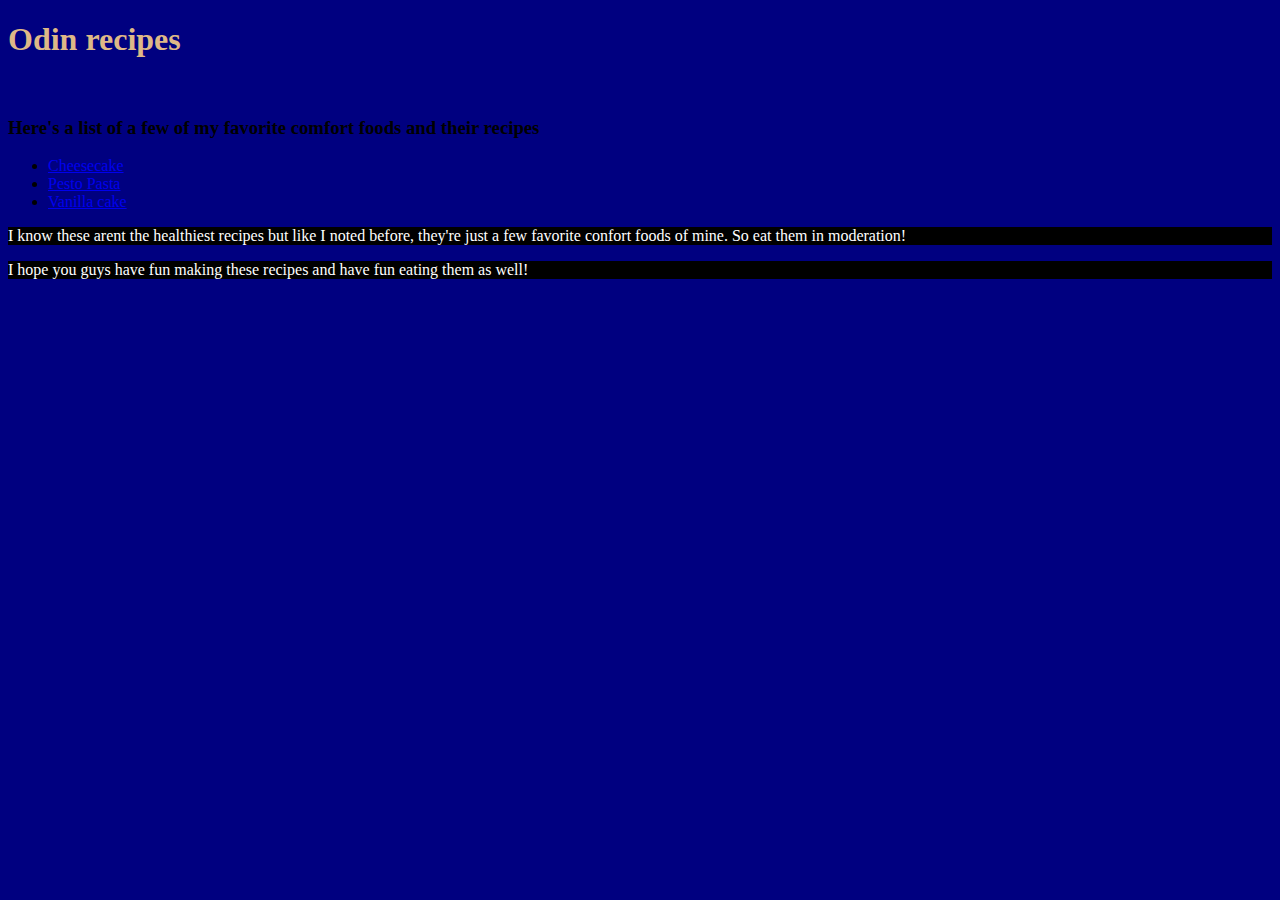
<file: index.html>
<!DOCTYPE html>
<html lang="en">
    <head>
<title>odin recipes</title>
<meta charset="utf-8"/>
<link rel="stylesheet" type="text/css" href="css/styles.css">
    </head>
    <body>
        <h1>Odin recipes</h1>
        <br>
        <h3>Here's a list of a few of my favorite comfort foods and their recipes</h3>
        <ul>
        <li><a href="recipes/cheesecake.html">Cheesecake</a></li>
        <li><a href="recipes/pesto-pasta.html">Pesto Pasta</a> </li>
        <li><a href="recipes/vanillacake.html">Vanilla cake</a></li>
        </ul>
        <p>I know these arent the healthiest recipes but like I noted before, they're just a few favorite
            confort foods of mine. So eat them in moderation!
        </p>
<p>I hope you guys have fun making these recipes and have fun eating them as well!</p>
    </body>
</html>
</file>
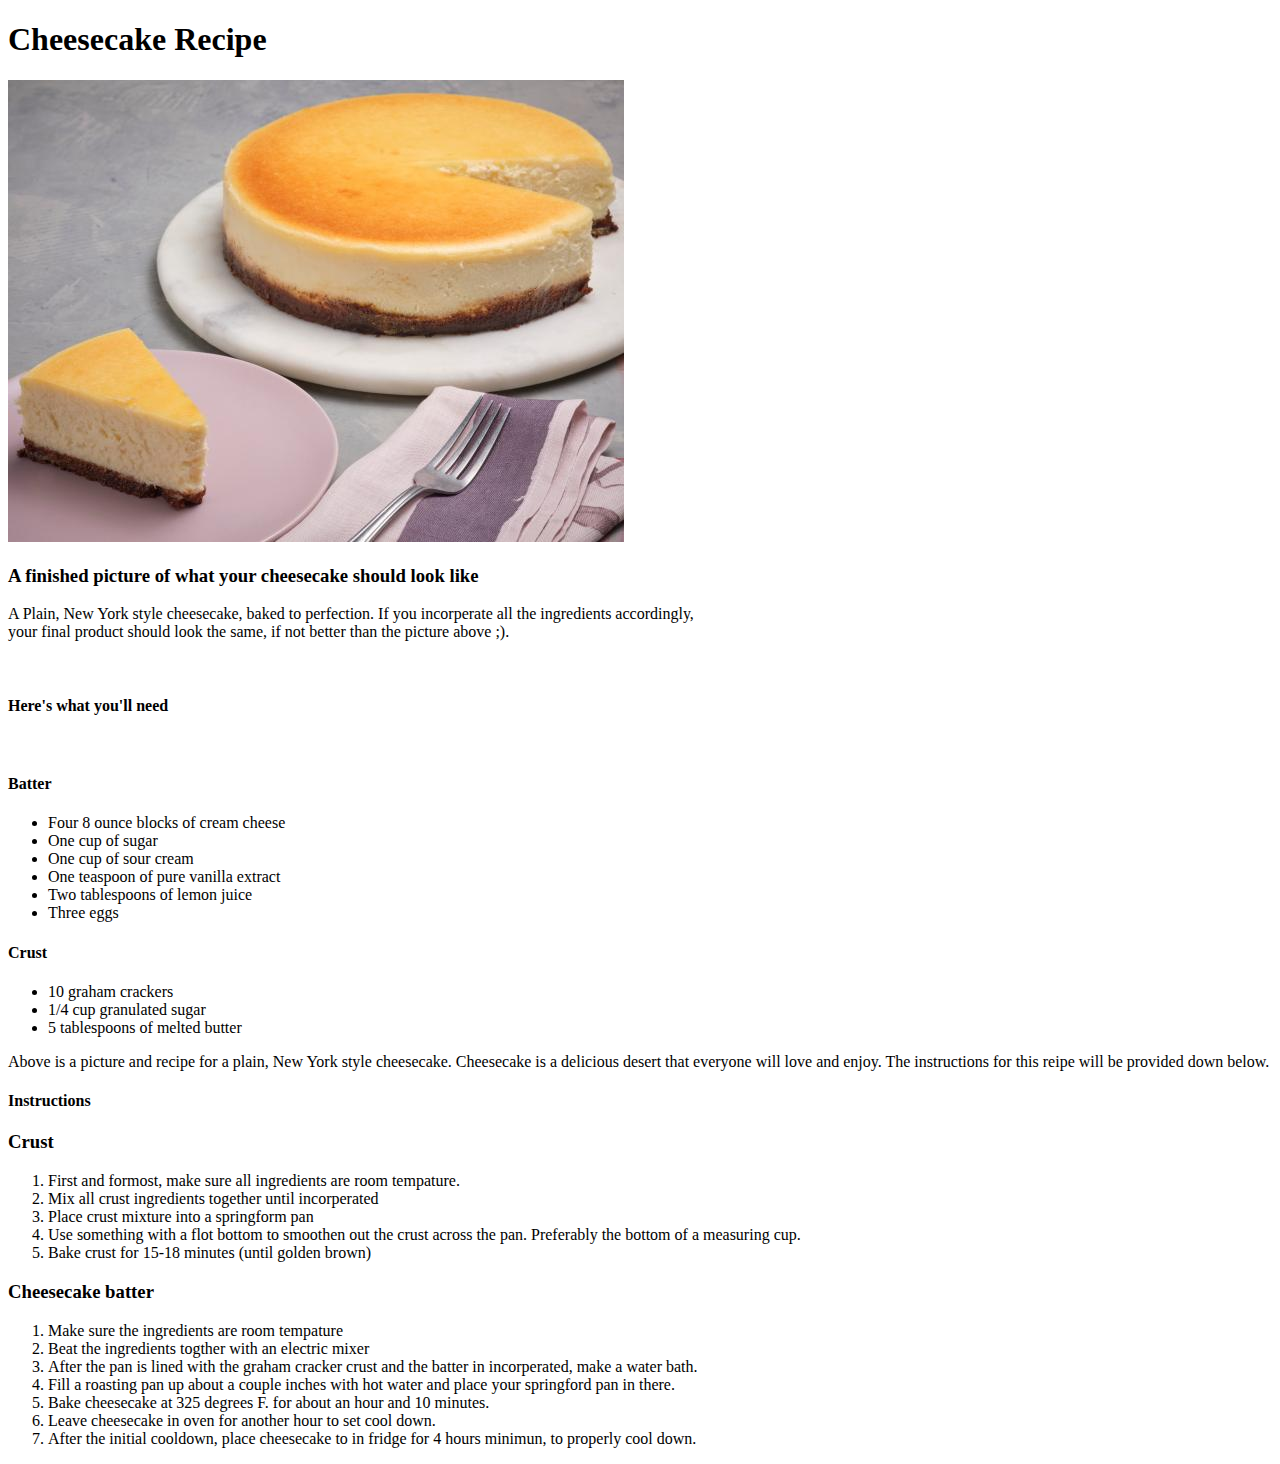
<file: recipes/cheesecake.html>
<!DOCTYPE html>
<html lang="en">
    <head>
        <meta charset="uft-8"/>
        <title>cheesecake</title>
    </head>
    <body>
        <h1 id='header'>Cheesecake Recipe</h1>
        <img src='../images/cheesecake.jpeg' alt='Finished product'/>
        <h3>A finished picture of what your cheesecake should look like</h3>
        <p>A Plain, New York style cheesecake, baked to perfection. If you incorperate all the ingredients accordingly,<br/>your final product should look the same, if not better than the picture above ;).</p>
        <br>
        <h4>Here's what you'll need</h4>
        <br>
        <h4>Batter</h4>
        <ul>
            <li>Four 8 ounce blocks of cream cheese</li>
            <li>One cup of sugar</li>
            <li>One cup of sour cream</li>
            <li>One teaspoon of pure vanilla extract</li>
            <li>Two tablespoons of lemon juice</li>
            <li>Three eggs</li>
            </ul>
            <h4>Crust</h4>
            <ul>
                <li>10 graham crackers</li>
                <li>1/4 cup granulated sugar</li>
                <li>5 tablespoons of melted butter</li>
            </ul>
            <p>Above is a picture and recipe for a plain, New York style cheesecake. Cheesecake is a delicious desert that everyone will love and enjoy.
                The instructions for this reipe will be provided down below.
            </p>
            <h4>Instructions</h4>
            <h3>Crust</h3>
            <ol>
                <li>First and formost, make sure all ingredients are room tempature.</li>
                <li>Mix all crust ingredients together until incorperated</li>
                <li>Place crust mixture into a springform pan</li>
                <li>Use something with a flot bottom to smoothen out the crust across the pan. Preferably the bottom of a measuring cup.</li>
                <li>Bake crust for 15-18 minutes (until golden brown)</li>
            </ol>
            <h3>Cheesecake batter</h3>
            <ol>
                <li>Make sure the ingredients are room tempature</li>
                <li>Beat the ingredients togther with an electric mixer</li>
                <li>After the pan is lined with the graham cracker crust and the batter in incorperated, make a water bath.</li>
                <li>Fill a roasting pan up about a couple inches with hot water and place your springford pan in there.</li>
                <li>Bake cheesecake at 325 degrees F. for about an hour and 10 minutes.</li>
                <li>Leave cheesecake in oven for another hour to set cool down.</li>
                <li>After the initial cooldown, place cheesecake to in fridge for 4 hours minimun, to properly cool down.</li>
            </ol>

    </body>

</html>
</file>
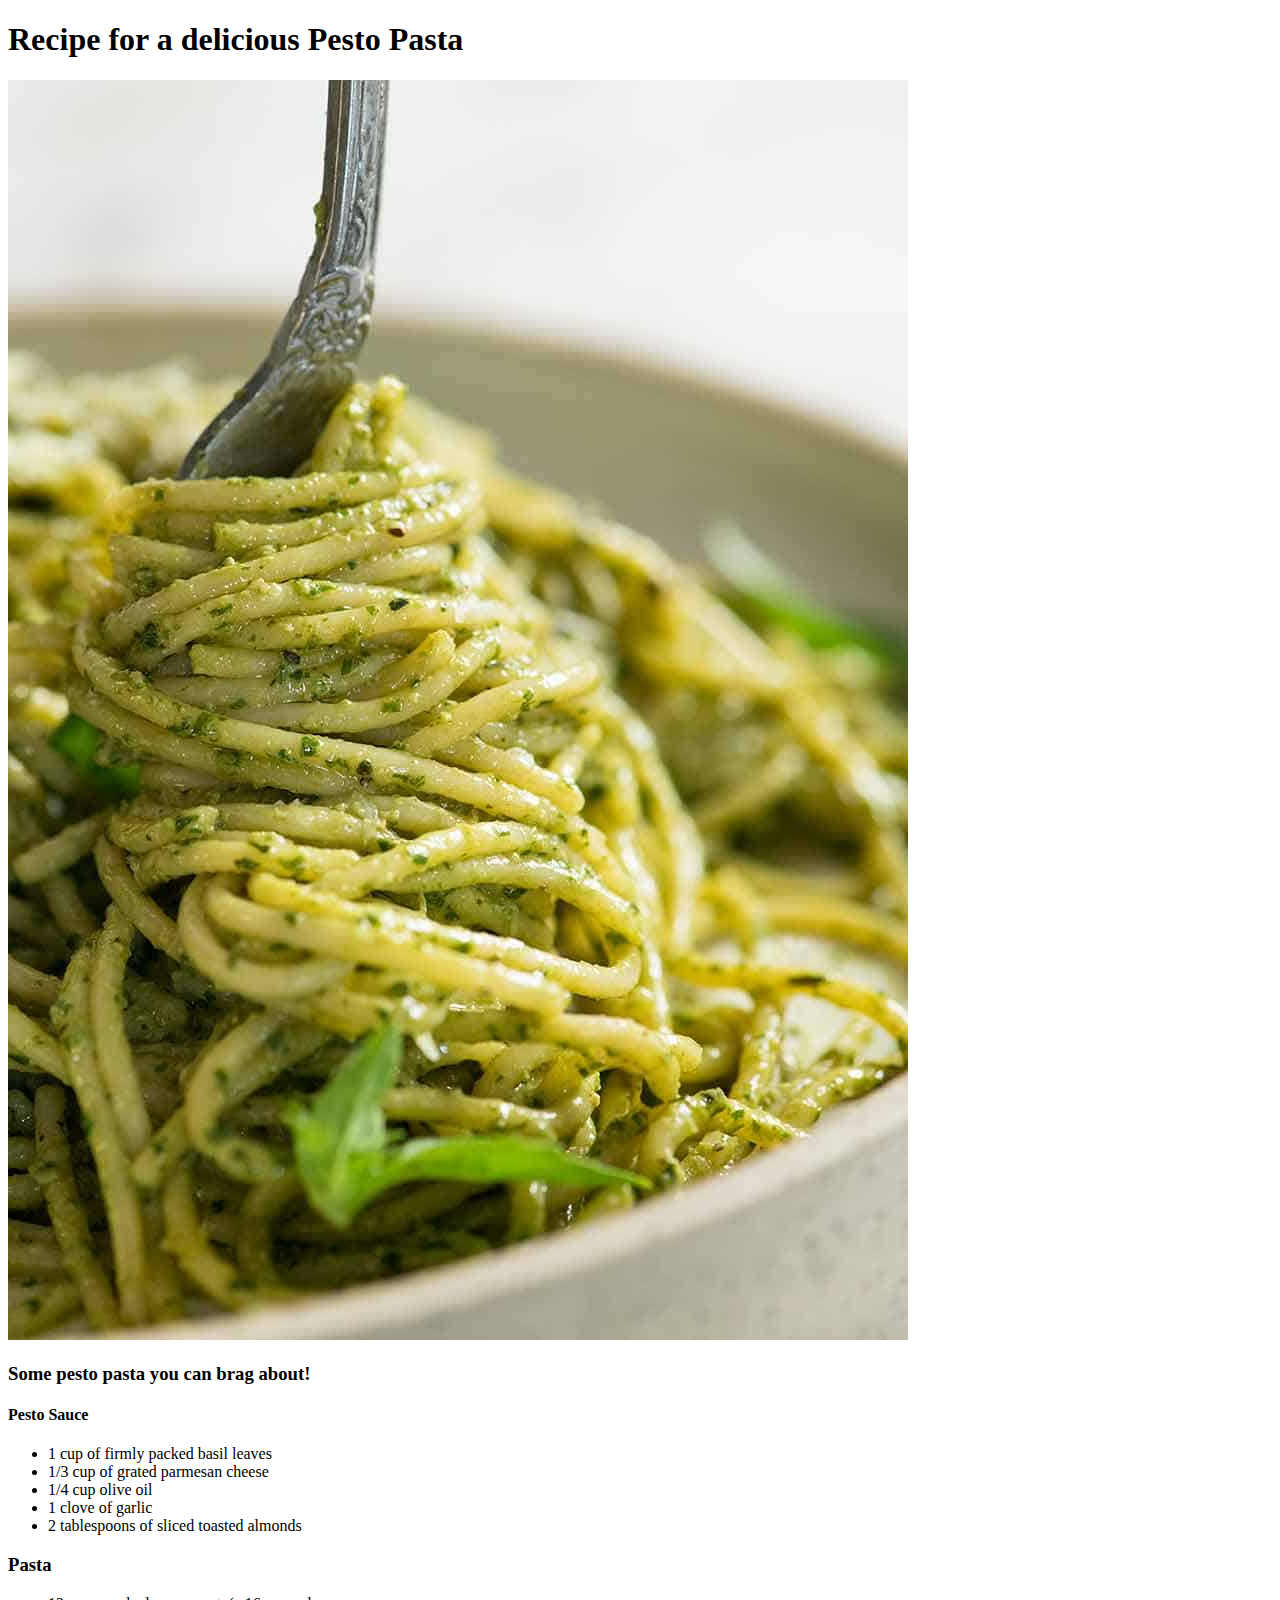
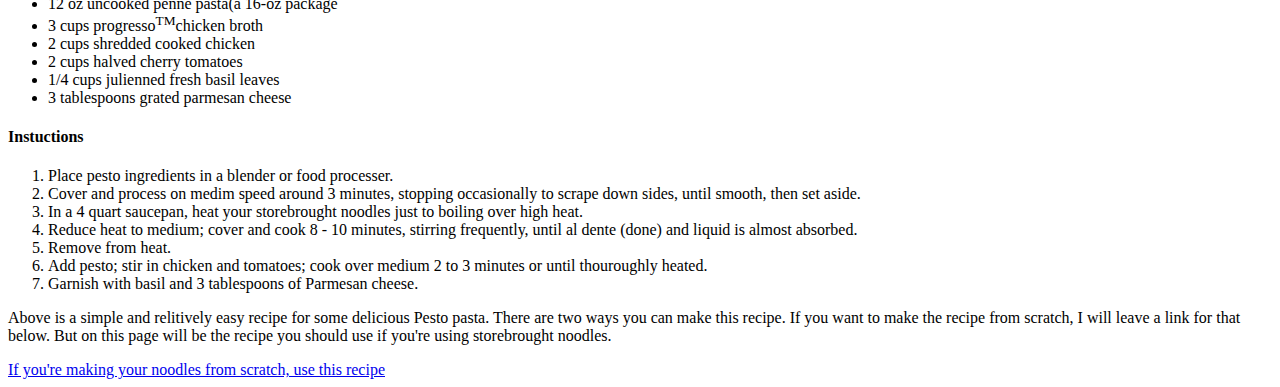
<file: recipes/pesto-pasta.html>
<!DOCTYPE HTML>
<html lang ="en">
  <head>
    <meta charset="utf-8"/>
    <title>Pesto Recipe</title>

</head>
<body>
    <h1 id="header">Recipe for a delicious Pesto Pasta</h1>
    <img src="../images/pesto.jpg" alt="Finished product"/>
    <h3>Some pesto pasta you can brag about!</h3>
      <h4>Pesto Sauce</h4>
        <ul>
          <li>1 cup of firmly packed basil leaves</li>
          <li>1/3 cup of grated parmesan cheese</li>
          <li>1/4 cup olive oil</li>
          <li>1 clove of garlic</li>
          <li>2 tablespoons of sliced toasted almonds</li>
          </ul>
          <h3>Pasta</h3>
          <ul>
          <li>12 oz uncooked penne pasta(a 16-oz package</li>
          <li>3 cups progresso<sup>TM</sup>chicken broth</li>
          <li>2 cups shredded cooked chicken</li>
          <li>2 cups halved cherry tomatoes</li>
          <li>1/4 cups julienned fresh basil leaves</li>
          <li>3 tablespoons grated parmesan cheese</li>
          </ul>
          <h4>Instuctions</h4>
          <ol>
            <li>Place pesto ingredients in a blender or food processer.</li>
            <li>Cover and process on medim speed around 3 minutes, stopping occasionally to scrape down sides, until smooth, then set aside.</li>
            <li>In a 4 quart saucepan, heat your storebrought noodles just to boiling over high heat.</li>
            <li>Reduce heat to medium; cover and cook 8 - 10 minutes, stirring frequently, until al dente (done) and liquid is almost absorbed.</li>
            <li>Remove from heat.</li>
            <li>Add pesto; stir in chicken and tomatoes; cook over medium 2 to 3 minutes or until thouroughly heated.</li>
            <li>Garnish with basil and 3 tablespoons of Parmesan cheese.</li>
          </ol>
  <p>Above is a simple and relitively easy recipe for some delicious Pesto pasta. There are two ways you can make this recipe.
  If you want to make the recipe from scratch, I will leave a link for that below. But on this page will be the recipe you should use 
  if you're using storebrought noodles.
  </p>
<a href="recipes/scratch.html">If you're making your noodles from scratch, use this recipe</a>
</body>
<footer> </footer>
</html>
</file>
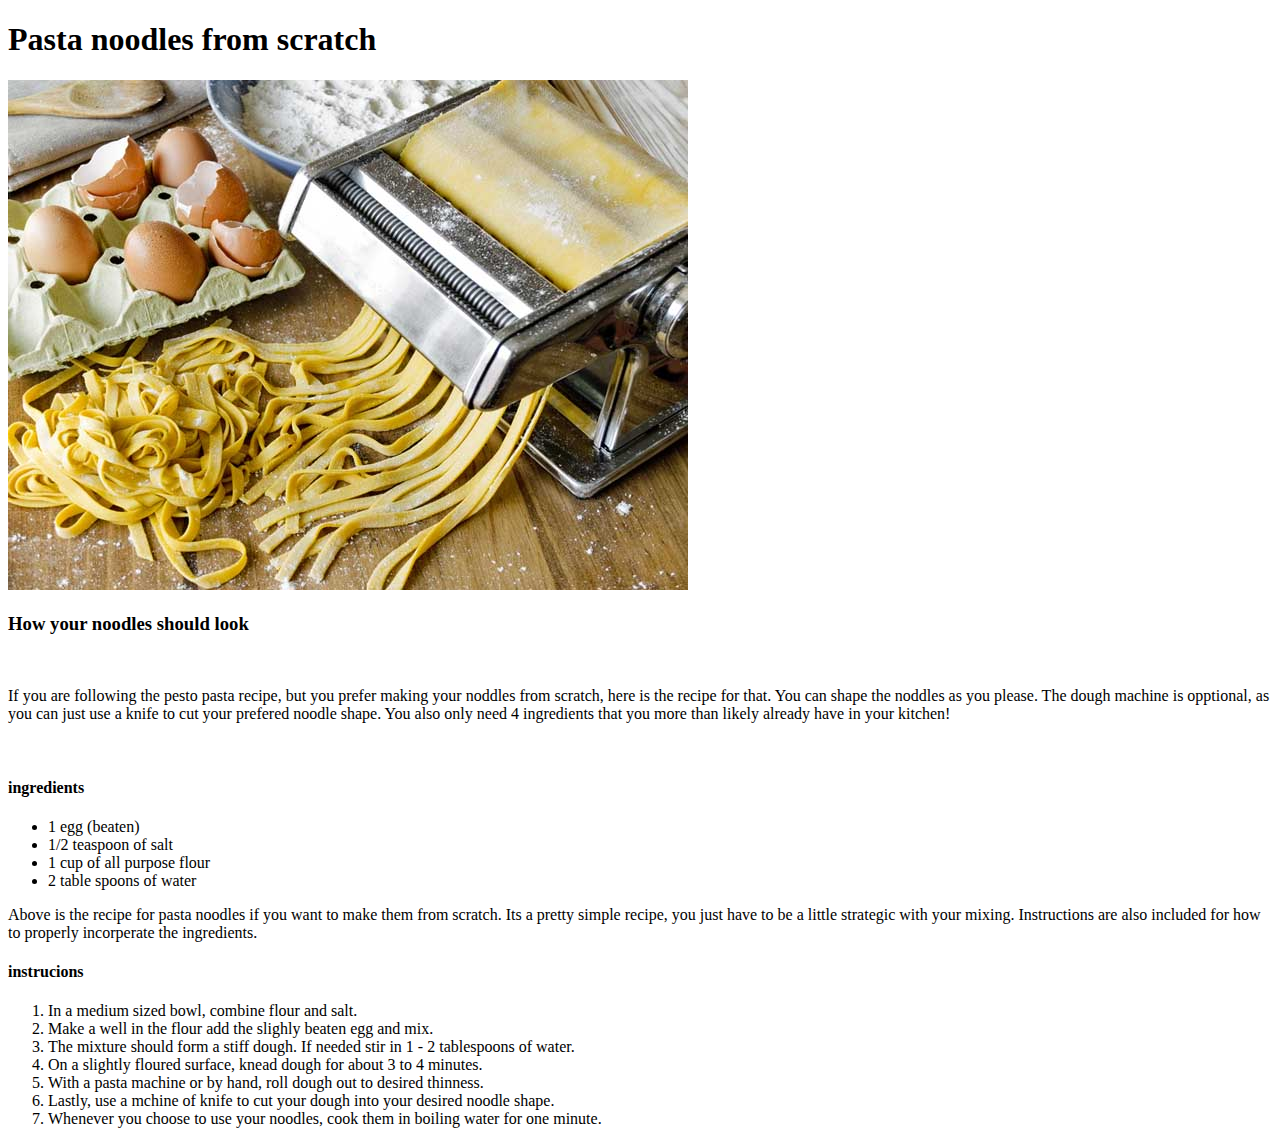
<file: recipes/scratch.html>
<!DOCTYPE html>
<HTML lang="en">
    <HEAD>
        <meta charset="utf-8">
        <title>Noodles From Scrach</title>
        <body>
            <div>
            <h1 id="header">Pasta noodles from scratch</h1>
            <img src="../images/scratch.jpg" alt ="Homemade noodles">
            <h3>How your noodles should look</h3>
            <br>
            <p>If you are following the pesto pasta recipe, but you prefer making your noddles from scratch, here is the recipe for that.
                You can shape the noddles as you please. The dough machine is opptional, as you can just use a knife to cut your prefered noodle shape. You also 
            only need 4 ingredients that you more than likely already have in your kitchen!</p>
                <br>
                <h4>ingredients</h4>
                <Ul>
                    <li>1 egg (beaten)</li>
                    <li>1/2 teaspoon of salt</li>
                    <li>1 cup of all purpose flour</li>
                    <li>2 table spoons of water</li>
                </Ul>
                <p>Above is the recipe for pasta noodles if you want to make them from scratch. Its a pretty simple recipe, you just have to
                    be a little strategic with your mixing. Instructions are also included for how to properly incorperate the ingredients.
                </p>
                </div>
                <div>
                    <h4>instrucions</h4>
                    <ol>
                        <li>In a medium sized bowl, combine flour and salt.</li>
                        <li>Make a well in the flour add the slighly beaten egg and mix.</li>
                        <li>The mixture should form a stiff dough. If needed stir in 1 - 2 tablespoons of water.</li>
                        <li>On a slightly floured surface, knead dough for about 3 to 4 minutes.</li>
                        <li>With a pasta machine or by hand, roll dough out to desired thinness.</li>
                        <li>Lastly, use a mchine of knife to cut your dough into your desired noodle shape.</li>
                        <li>Whenever you choose to use your noodles, cook them in boiling water for one minute.</li>
                    </ol>
                </div>
            </body>
    </HEAD>
</HTML>
</file>
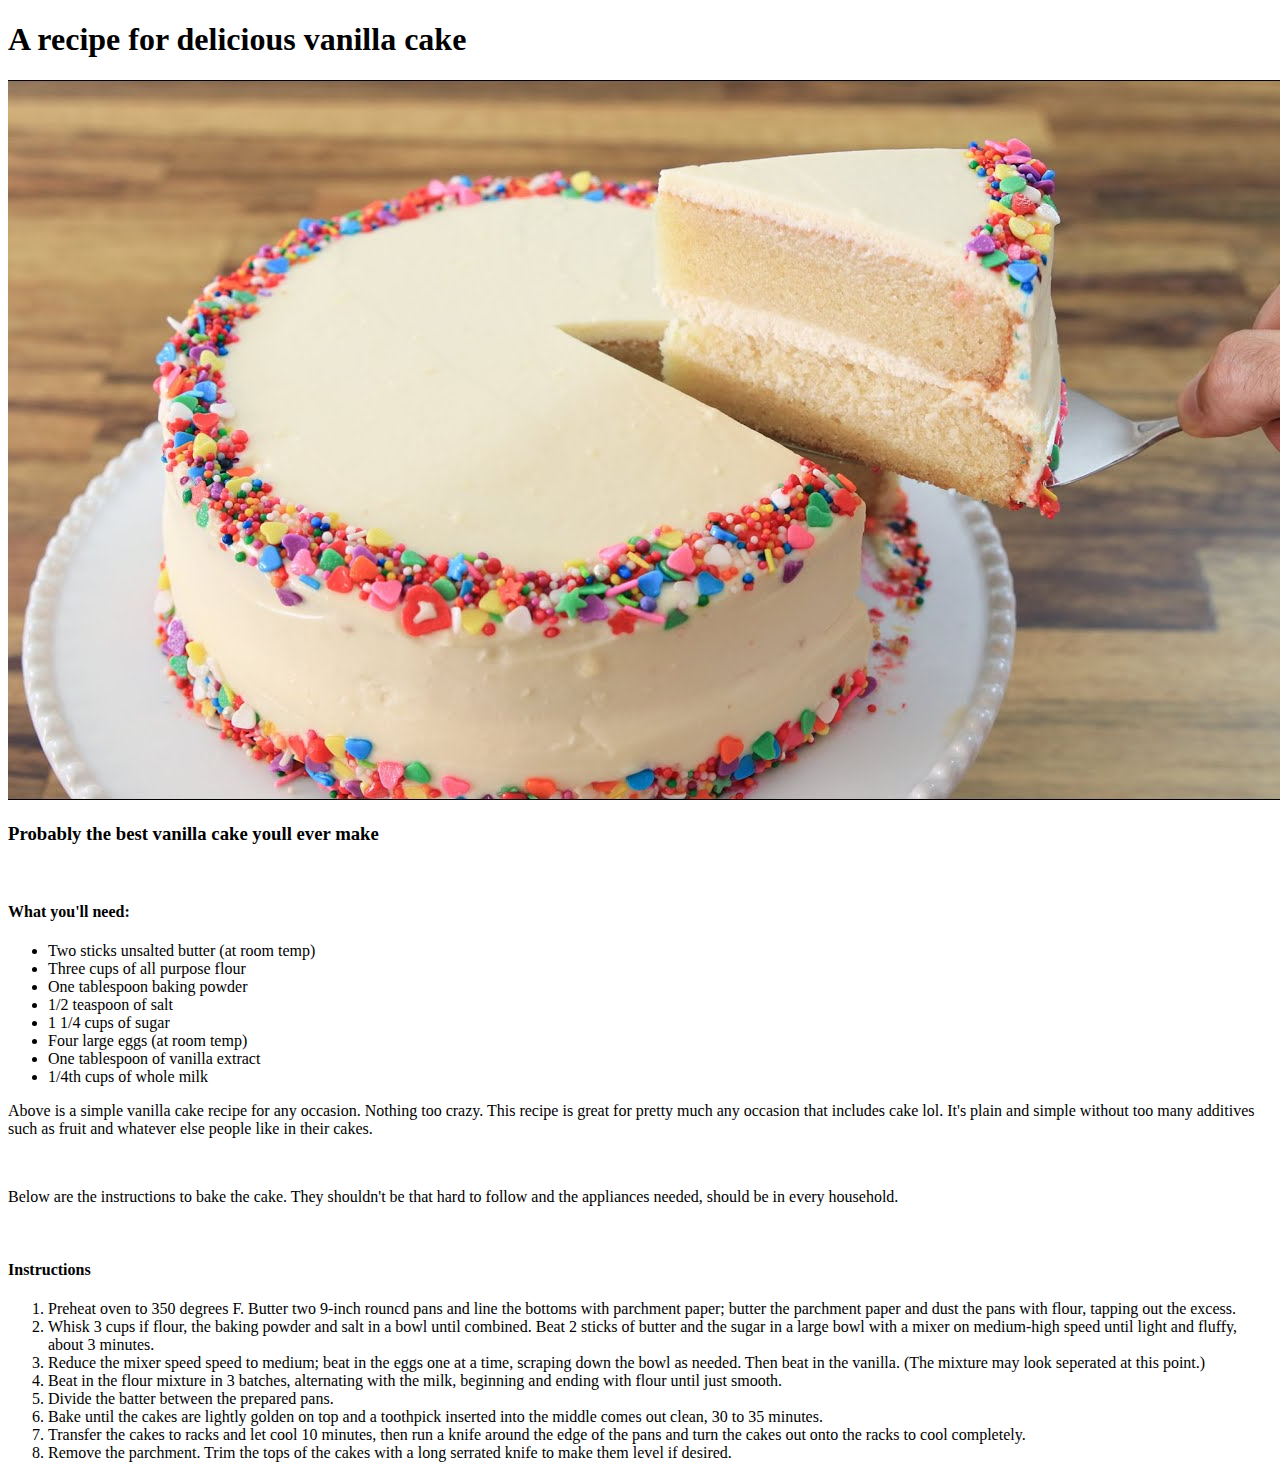
<file: recipes/vanillacake.html>
<!DOCTYPE html>
<html lang="en">
    <head> 
        <title>Vanilla Cake recipe</title>
        <meta charset="utf-8"/>
<link href=""> <!-- add css linnk here -->
    </head>
    <body>
        <h1 id="header">A recipe for delicious vanilla cake</h1>
        <img src="../images/cake.jpg" alt="Finished product">
        <h3>Probably the best vanilla cake youll ever make</h3>
        <br>
        <h4>What you'll need:</h4>
        <ul>
            <li>Two sticks unsalted butter (at room temp)</li>
            <li>Three cups of all purpose flour</li>
            <li>One tablespoon baking powder</li>
            <li>1/2 teaspoon of salt</li>
            <li>1 1/4 cups of sugar</li>
            <li>Four large eggs (at room temp)</li>
            <li>One tablespoon of vanilla extract</li>
            <li>1/4th cups of whole milk</li>
        </ul>
        <p>Above is a simple vanilla cake recipe for any occasion. Nothing too crazy. This recipe is great for pretty much any occasion that includes cake lol. It's plain and simple without too many additives such as fruit and whatever else people like in their cakes.</p>
<br>
<p>Below are the instructions to bake the cake. They shouldn't be that hard to follow and the appliances needed, should be in every household.</p>
<br>
<h4>Instructions</h4>
    <ol>
    <li>Preheat oven to 350 degrees F. Butter two 9-inch rouncd pans and line the bottoms 
        with parchment paper; butter the parchment paper and dust the pans with flour, tapping 
        out the excess.
    </li>
    <li>Whisk 3 cups if flour, the baking powder and salt in a bowl until combined. Beat 2 sticks of butter and the sugar in a large
        bowl with a mixer on medium-high speed until light and fluffy, about 3 minutes.
    </li>
    <li>Reduce the mixer speed speed to medium; beat in the eggs one at a time, scraping down the bowl as needed. Then beat
        in the vanilla. (The mixture may look seperated at this point.)
    </li>
    <li>Beat in the flour mixture in 3 batches, alternating with the milk, beginning and ending with flour
        until just smooth.
    </li>
    <li>Divide the batter between the prepared pans.</li>
    <li>Bake until the cakes are lightly golden on top and a toothpick inserted into the middle comes out clean, 30 to 35 minutes.</li>
    <li>Transfer the cakes to racks and let cool 10 minutes, then run a knife around the edge of the pans and turn the cakes out onto the racks to cool completely.</li>
    <li>Remove the parchment. Trim the tops of the cakes with a long serrated knife to make them level if desired.</li>
</ol>

    </body>
</html>
</file>
<file: css/styles.css>
/* css page for index.html */
h1 {
    color: burlywood;
}

p {
    color: white;
    background-color: black;
}

body {
    background-color: navy;
}
</file>
